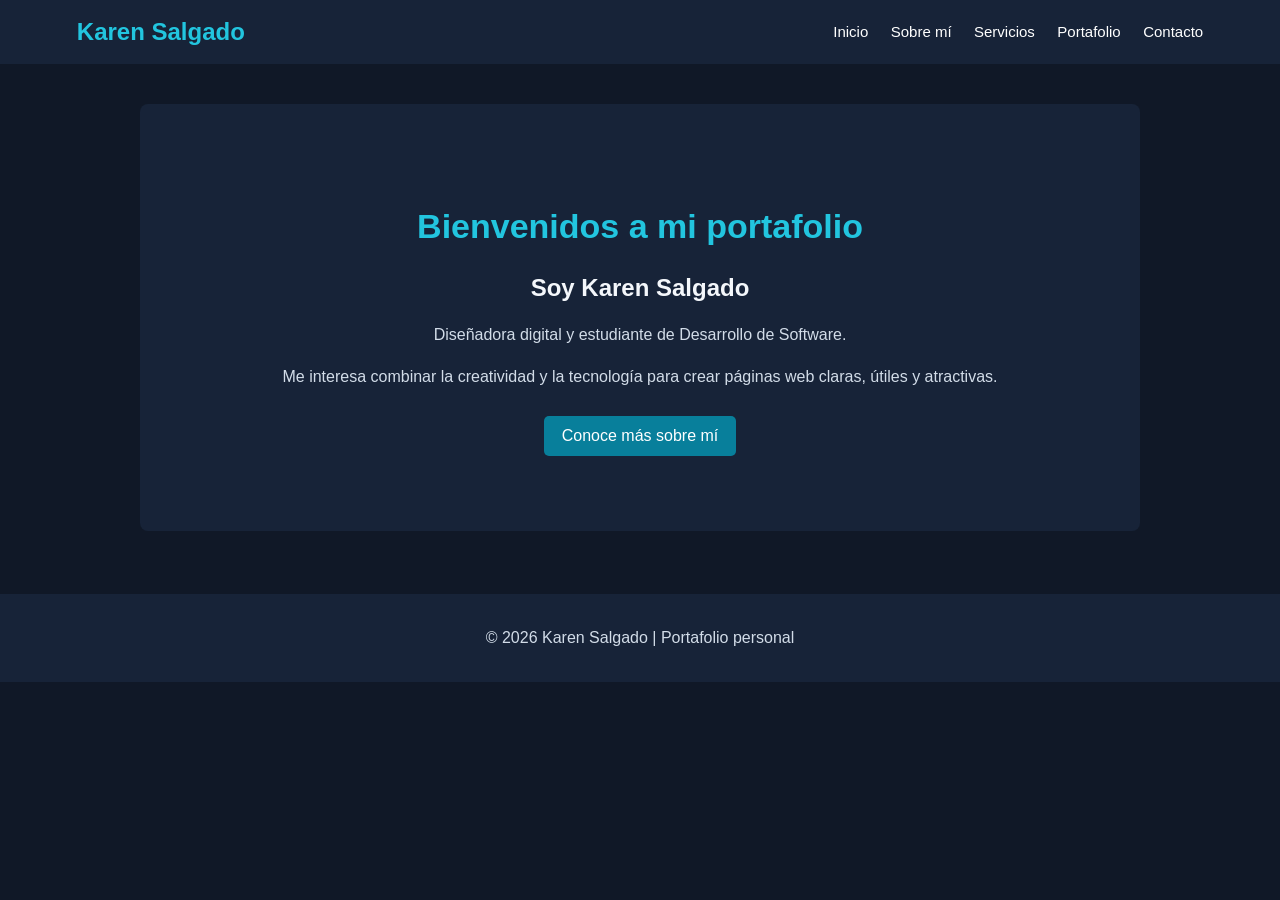
<file: index.html>
<!DOCTYPE html>
<html lang="es">
<head>
    <meta charset="UTF-8">
    <meta name="viewport" content="width=device-width, initial-scale=1.0">
    <title>Karen Salgado | Inicio</title>

    <!-- Vinculacion hoja estilos -->
    <link rel="stylesheet" href="css/styles.css">
</head>
<body>

    <!-- Encabezado -->
    <header>
        <h2 id="logo">Karen Salgado</h2>

        <!-- Menu navegacion -->
        <nav>
            <a href="index.html">Inicio</a>
            <a href="sobre-mi.html">Sobre mí</a>
            <a href="servicios.html">Servicios</a>
            <a href="portafolio.html">Portafolio</a>
            <a href="contacto.html">Contacto</a>
        </nav>
    </header>

    <!-- Contenido principal -->
    <main>

        <section class="inicio">
            <h1>Bienvenidos a mi portafolio</h1>
            <h2>Soy Karen Salgado</h2>
            <p>
                Diseñadora digital y estudiante de Desarrollo de Software.
            </p>
            <p>
                Me interesa combinar la creatividad y la tecnología para crear páginas web claras, útiles y atractivas.
            </p>
            <a href="sobre-mi.html" class="boton">
                Conoce más sobre mí
            </a>
        </section>

    </main>

    <!-- Pie de página -->
    <footer>
        <p>© 2026 Karen Salgado | Portafolio personal</p>
    </footer>

</body>
</html>
</file>
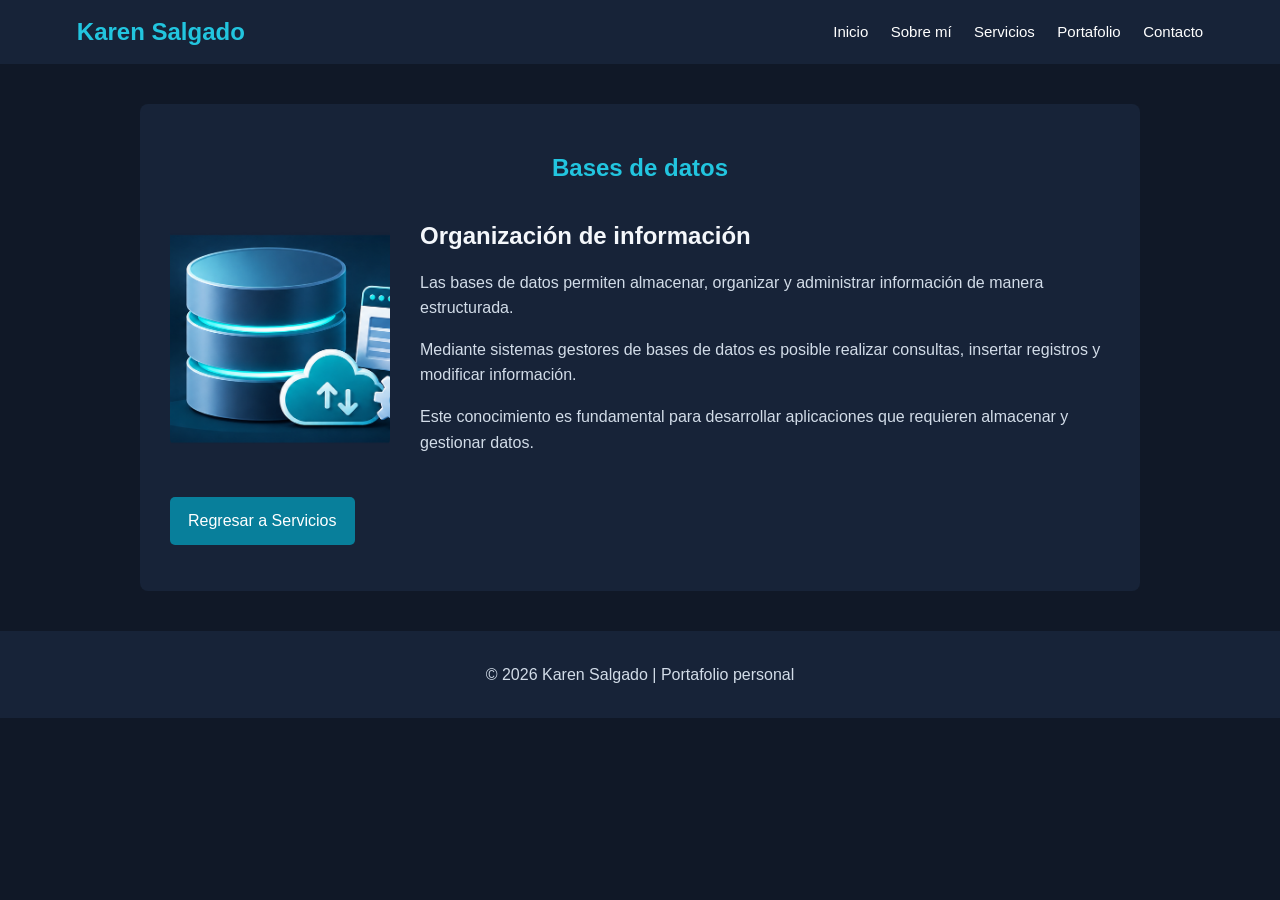
<file: base-datos.html>
<!DOCTYPE html>
<html lang="es">
<head>
    <meta charset="UTF-8">
    <meta name="viewport" content="width=device-width, initial-scale=1.0">
    <title>Karen Salgado | Bases de datos</title>
    <link rel="stylesheet" href="css/styles.css">
</head>
<body>

    <header>
        <h2 id="logo">Karen Salgado</h2>

        <nav>
            <a href="index.html">Inicio</a>
            <a href="sobre-mi.html">Sobre mí</a>
            <a href="servicios.html">Servicios</a>
            <a href="portafolio.html">Portafolio</a>
            <a href="contacto.html">Contacto</a>
        </nav>
    </header>

    <main>
        <section>
            <h1>Bases de datos</h1>

            <div class="contenido">
                <img src="img/datos.png"
                     alt="Ilustración de una base de datos">

                <div>
                    <h2>Organización de información</h2>

                    <p>
                        Las bases de datos permiten almacenar, organizar y administrar información de manera estructurada.
                    </p>

                    <p>
                        Mediante sistemas gestores de bases de datos es posible realizar consultas, insertar registros y modificar información.
                    </p>

                    <p>
                        Este conocimiento es fundamental para desarrollar aplicaciones que requieren almacenar y gestionar datos.
                    </p>
                </div>
            </div>

            <p>
                <a href="servicios.html" class="boton">
                    Regresar a Servicios
                </a>
            </p>
        </section>
    </main>

    <footer>
        <p>© 2026 Karen Salgado | Portafolio personal</p>
    </footer>

</body>
</html>
</file>
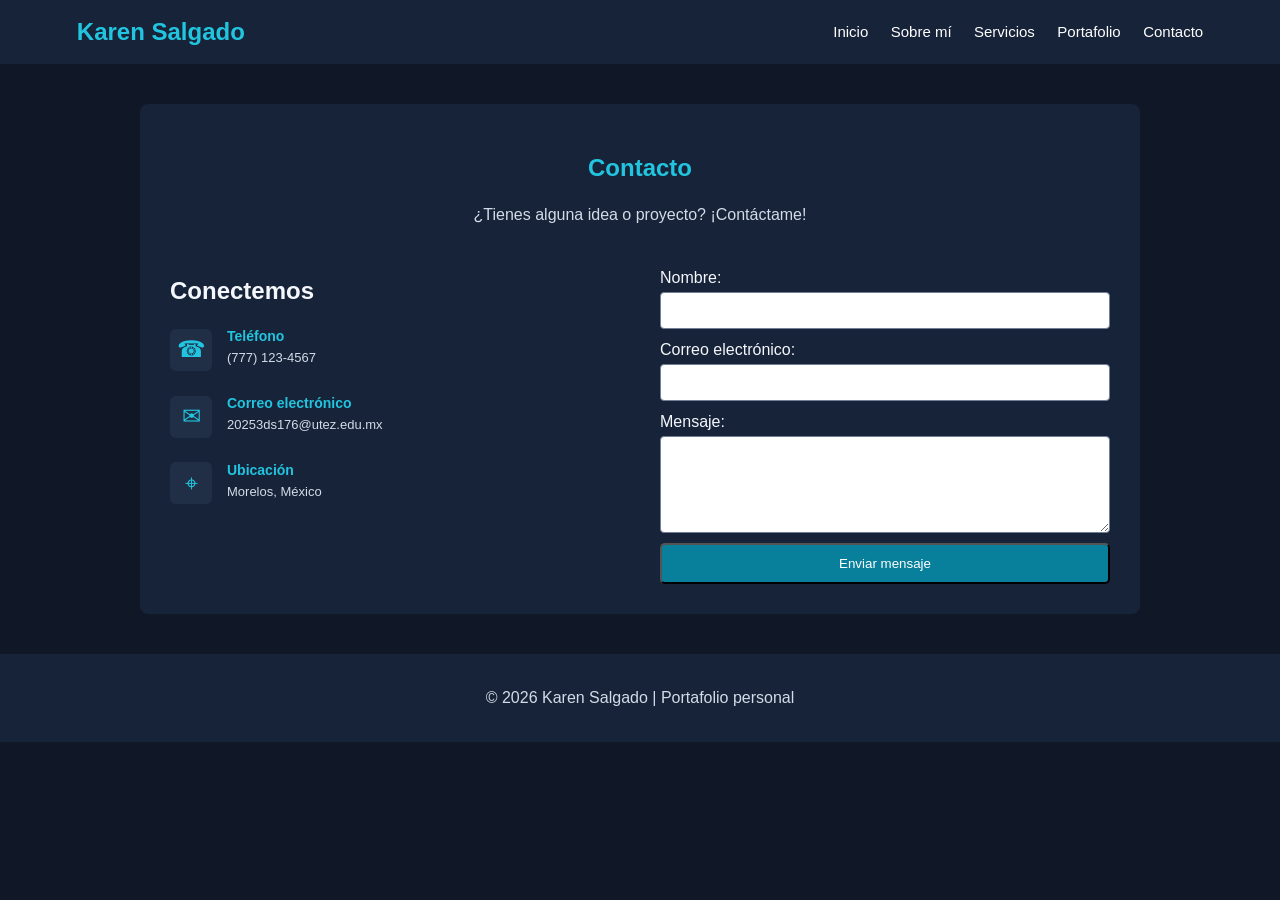
<file: contacto.html>
<!DOCTYPE html>
<html lang="es">
<head>
    <meta charset="UTF-8">
    <meta name="viewport" content="width=device-width, initial-scale=1.0">

    <title>Karen Salgado | Contacto</title>

    <link rel="stylesheet" href="css/styles.css">
</head>
<body>

    <header>
        <h2 id="logo">Karen Salgado</h2>

        <nav>
            <a href="index.html">Inicio</a>
            <a href="sobre-mi.html">Sobre mí</a>
            <a href="servicios.html">Servicios</a>
            <a href="portafolio.html">Portafolio</a>
            <a href="contacto.html">Contacto</a>
        </nav>
    </header>

    <main>

        <section>

            <h1>Contacto</h1>

            <p class="descripcion">
                ¿Tienes alguna idea o proyecto? ¡Contáctame!
            </p>

            <div class="contacto">

                
<div class="informacion">

    <h2>Conectemos</h2>

    <div class="dato-contacto">
        <span class="icono">☎</span>
        <div>
            <strong>Teléfono</strong>
            <p>(777) 123-4567</p>
        </div>
    </div>

    <div class="dato-contacto">
        <span class="icono">✉</span>
        <div>
            <strong>Correo electrónico</strong>
            <p>20253ds176@utez.edu.mx</p>
        </div>
    </div>

    <div class="dato-contacto">
        <span class="icono">⌖</span>
        <div>
            <strong>Ubicación</strong>
            <p>Morelos, México</p>
        </div>
    </div>

</div>


                <form>

                    <label for="nombre">Nombre:</label>
                    <input type="text" id="nombre"
                           name="nombre" required>

                    <label for="correo">Correo electrónico:</label>
                    <input type="email" id="correo"
                           name="correo" required>

                    <label for="mensaje">Mensaje:</label>
                    <textarea id="mensaje" name="mensaje"
                              rows="5" required></textarea>

                    <button type="submit" class="boton">
                        Enviar mensaje
                    </button>

                </form>

            </div>

        </section>

    </main>

    <footer>
        <p>© 2026 Karen Salgado | Portafolio personal</p>
    </footer>

</body>
</html>
</file>
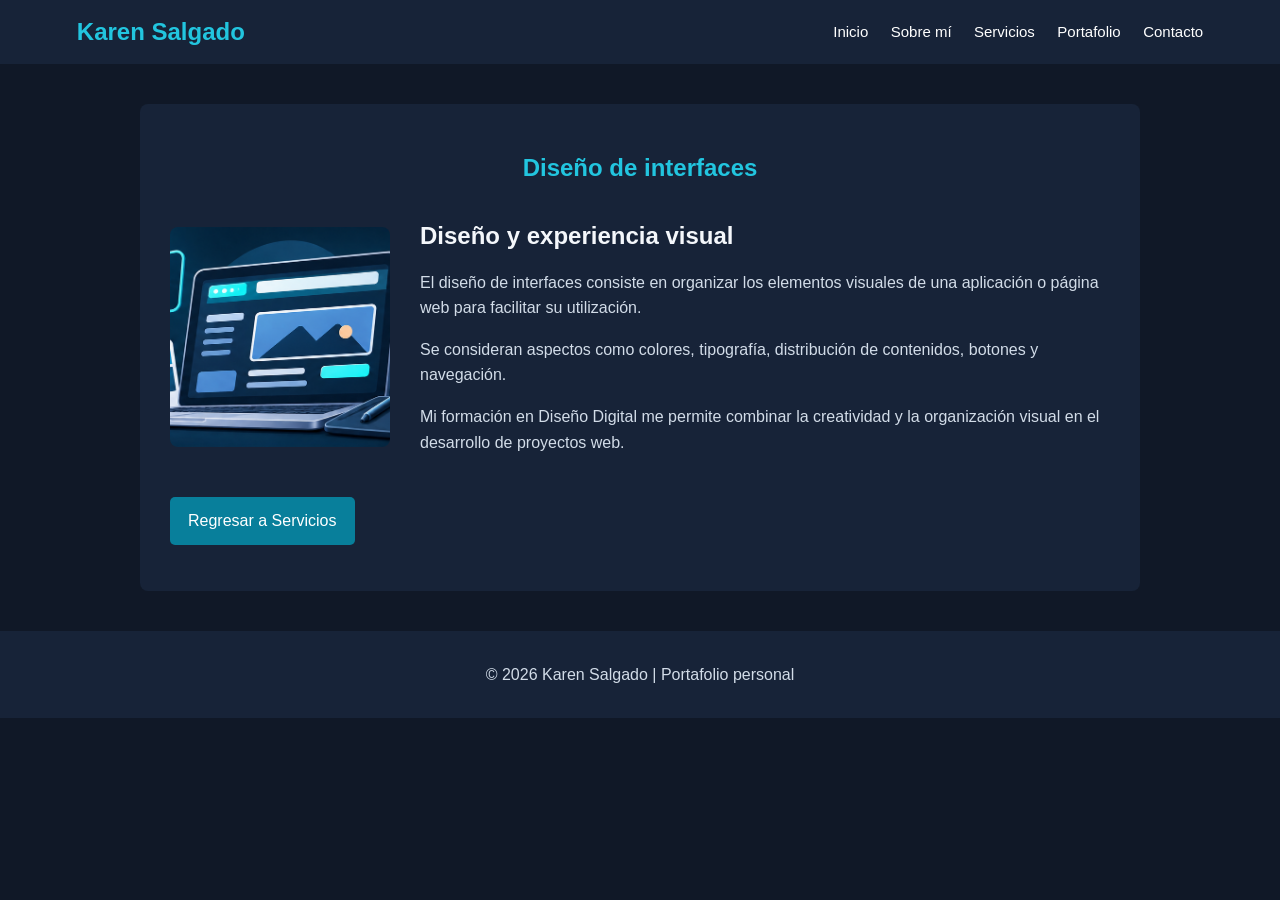
<file: diseno-interfaces.html>
<!DOCTYPE html>
<html lang="es">
<head>
    <meta charset="UTF-8">
    <meta name="viewport" content="width=device-width, initial-scale=1.0">
    <title>Karen Salgado | Diseño de interfaces</title>
    <link rel="stylesheet" href="css/styles.css">
</head>
<body>

    <header>
        <h2 id="logo">Karen Salgado</h2>

        <nav>
            <a href="index.html">Inicio</a>
            <a href="sobre-mi.html">Sobre mí</a>
            <a href="servicios.html">Servicios</a>
            <a href="portafolio.html">Portafolio</a>
            <a href="contacto.html">Contacto</a>
        </nav>
    </header>

    <main>
        <section>
            <h1>Diseño de interfaces</h1>

            <div class="contenido">
                <img src="img/diseno.png"
                     alt="Ilustración de diseño de interfaces">

                <div>
                    <h2>Diseño y experiencia visual</h2>

                    <p>
                        El diseño de interfaces consiste en organizar los elementos visuales de una aplicación o página web para facilitar su utilización.
                    </p>

                    <p>
                        Se consideran aspectos como colores, tipografía, distribución de contenidos, botones y navegación.
                    </p>

                    <p>
                        Mi formación en Diseño Digital me permite combinar la creatividad y la organización visual en el desarrollo de proyectos web.
                    </p>
                    
                </div>
            </div>

            <p>
                <a href="servicios.html" class="boton">
                    Regresar a Servicios
                </a>
            </p>
        </section>
    </main>

    <footer>
        <p>© 2026 Karen Salgado | Portafolio personal</p>
    </footer>

</body>
</html>
</file>
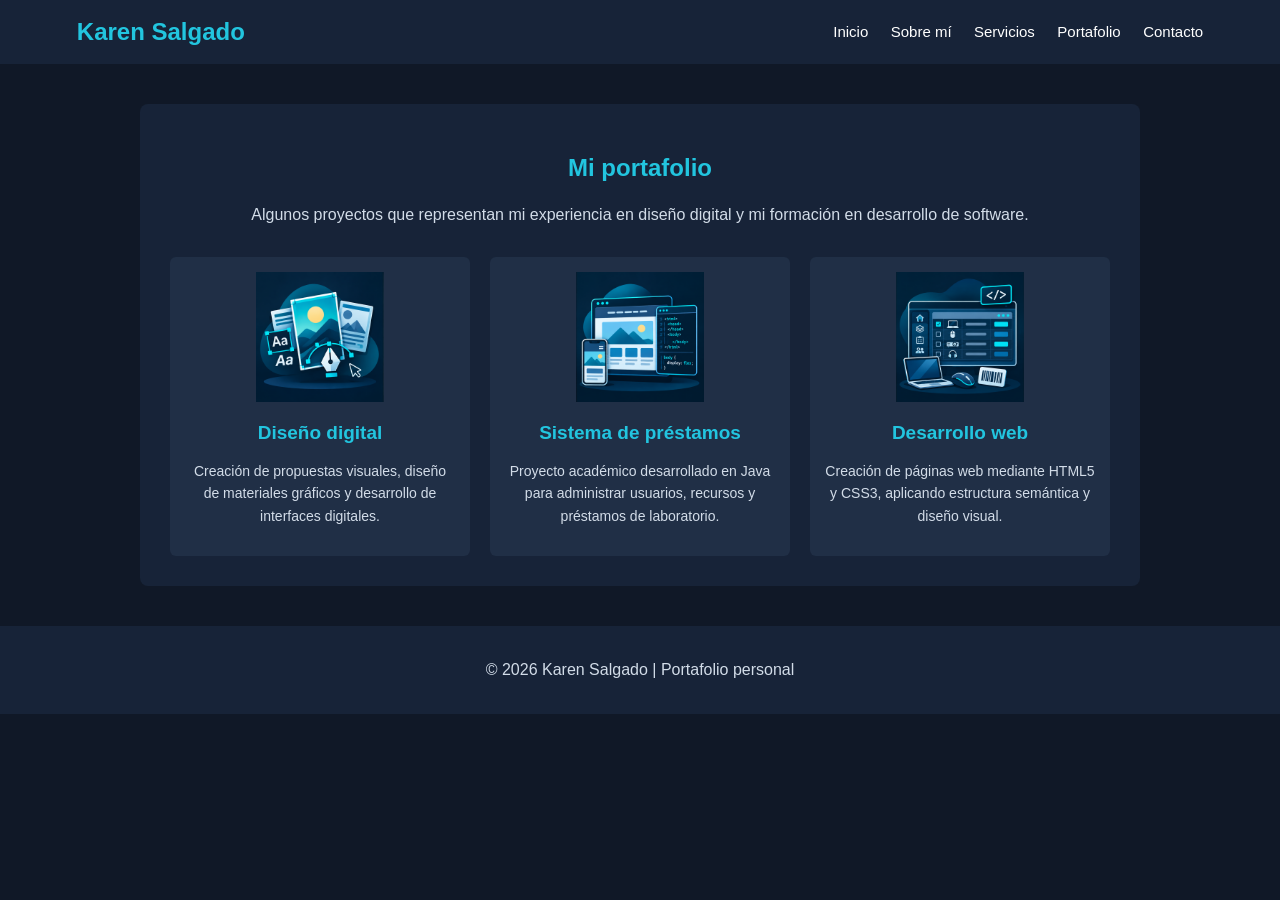
<file: portafolio.html>
<!DOCTYPE html>
<html lang="es">
<head>
    <meta charset="UTF-8">
    <meta name="viewport" content="width=device-width, initial-scale=1.0">

    <title>Karen Salgado | Portafolio</title>

    <link rel="stylesheet" href="css/styles.css">
</head>
<body>

    <header>
        <h2 id="logo">Karen Salgado</h2>

        <nav>
            <a href="index.html">Inicio</a>
            <a href="sobre-mi.html">Sobre mí</a>
            <a href="servicios.html">Servicios</a>
            <a href="portafolio.html">Portafolio</a>
            <a href="contacto.html">Contacto</a>
        </nav>
    </header>

    <!-- Contenido principal -->
    <main>

        <section>

            <h1>Mi portafolio</h1>

            <p class="descripcion">
                Algunos proyectos que representan mi experiencia en diseño digital y mi formación en desarrollo de software.
            </p>

            <div class="proyectos">

                <!-- Proyecto 1 -->
                <article class="proyecto">
                    <img src="img/proyecto_1.png" alt="Ilustración de diseño de interfaces">

                    <h2>Diseño digital</h2>

                    <p>
                        Creación de propuestas visuales, diseño de materiales gráficos y desarrollo de interfaces digitales.
                    </p>

                </article>

                <!-- Proyecto 2 -->
                <article class="proyecto">
                    <img src="img/proyecto_2.png" alt="Ilustración de una base de datos">

                    <h2>Sistema de préstamos</h2>

                    <p>
                        Proyecto académico desarrollado en Java para administrar usuarios, recursos y préstamos de laboratorio.
                    </p>

                </article>

                <!-- Proyecto 3 -->
                <article class="proyecto">
                    <img src="img/proyecto_3.png" alt="Ilustración de un sitio web">

                    <h2>Desarrollo web</h2>

                    <p>
                        Creación de páginas web mediante HTML5 y CSS3, aplicando estructura semántica y diseño visual.
                    </p>

                </article>

            </div>

        </section>

    </main>

    <footer>
        <p>© 2026 Karen Salgado | Portafolio personal</p>
    </footer>

</body>
</html>
</file>
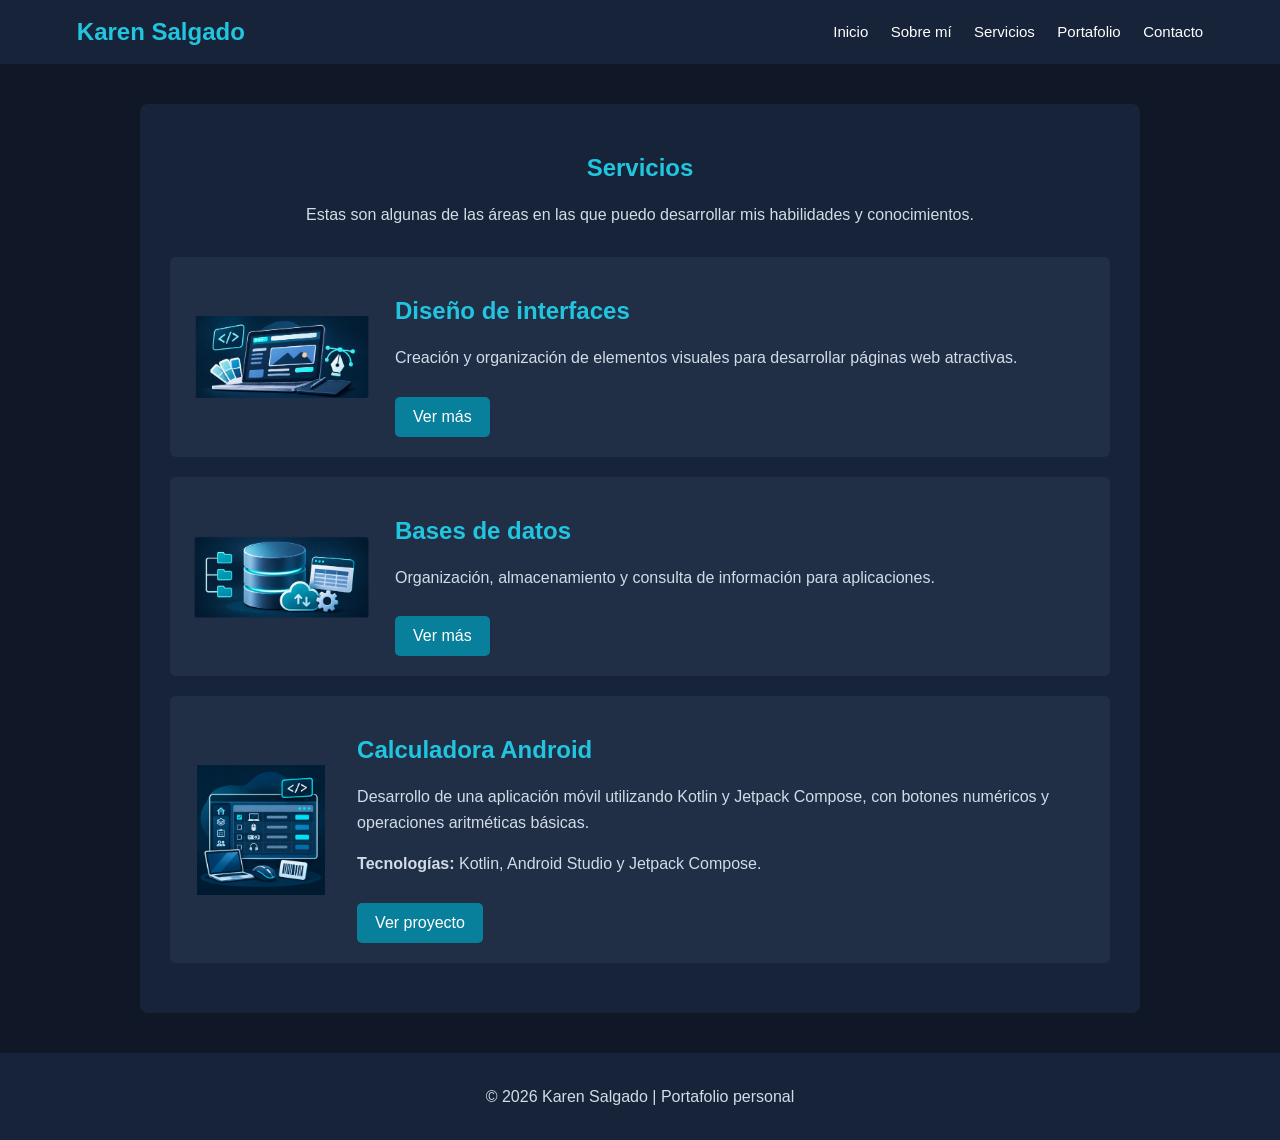
<file: servicios.html>
<!DOCTYPE html>
<html lang="es">
<head>
    <meta charset="UTF-8">
    <meta name="viewport" content="width=device-width, initial-scale=1.0">
    <title>Karen Salgado | Servicios</title>

    <link rel="stylesheet" href="css/styles.css">
</head>
<body>

    <header>
        <h2 id="logo">Karen Salgado</h2>

        <nav>
            <a href="index.html">Inicio</a>
            <a href="sobre-mi.html">Sobre mí</a>
            <a href="servicios.html">Servicios</a>
            <a href="portafolio.html">Portafolio</a>
            <a href="contacto.html">Contacto</a>
        </nav>
    </header>

    <!-- Contenido principal -->
    <main>

        <section>
            <h1>Servicios</h1>

            <p class="descripcion">
                Estas son algunas de las áreas en las que puedo desarrollar mis habilidades y conocimientos.
            </p>

            
        <!-- Servicio 1 -->
        <div class="servicio">
                <img src="img/diseno.png"
                    alt="Diseño de interfaces">

            <div>
                <h2>Diseño de interfaces</h2>

            <p>
                Creación y organización de elementos visuales para desarrollar páginas web atractivas.
            </p>

            <a href="diseno-interfaces.html" class="boton">
                Ver más
            </a>
            </div>
        </div>

        <!-- Servicio 2 -->
        <div class="servicio">
            <img src="img/datos.png"
                alt="Bases de datos">

            <div>
            <h2>Bases de datos</h2>

            <p>
                Organización, almacenamiento y consulta de información para aplicaciones.
            </p>

            <a href="base-datos.html" class="boton">
                Ver más
            </a>
            </div>
        </div>
            
<div class="servicio">

    <img src="img/proyecto_3.png"
         alt="Interfaz de una aplicación calculadora">

    <div>
        <h2>Calculadora Android</h2>

        <p>
            Desarrollo de una aplicación móvil utilizando Kotlin y Jetpack Compose, con botones numéricos y operaciones aritméticas básicas.
        </p>

        <p>
            <strong>Tecnologías:</strong>
            Kotlin, Android Studio y Jetpack Compose.
        </p>

        <a href="https://drive.google.com/file/d/19bGbIHWk5-lebT4LmsAbi6Wdh9YYT7-w/view?usp=sharing"
           target="_blank"
           rel="noopener noreferrer"
           class="boton">
            Ver proyecto
        </a>
    </div>

</div>



        </section>

    </main>

    <footer>
        <p>© 2026 Karen Salgado | Portafolio personal</p>
    </footer>

</body>
</html>
</file>
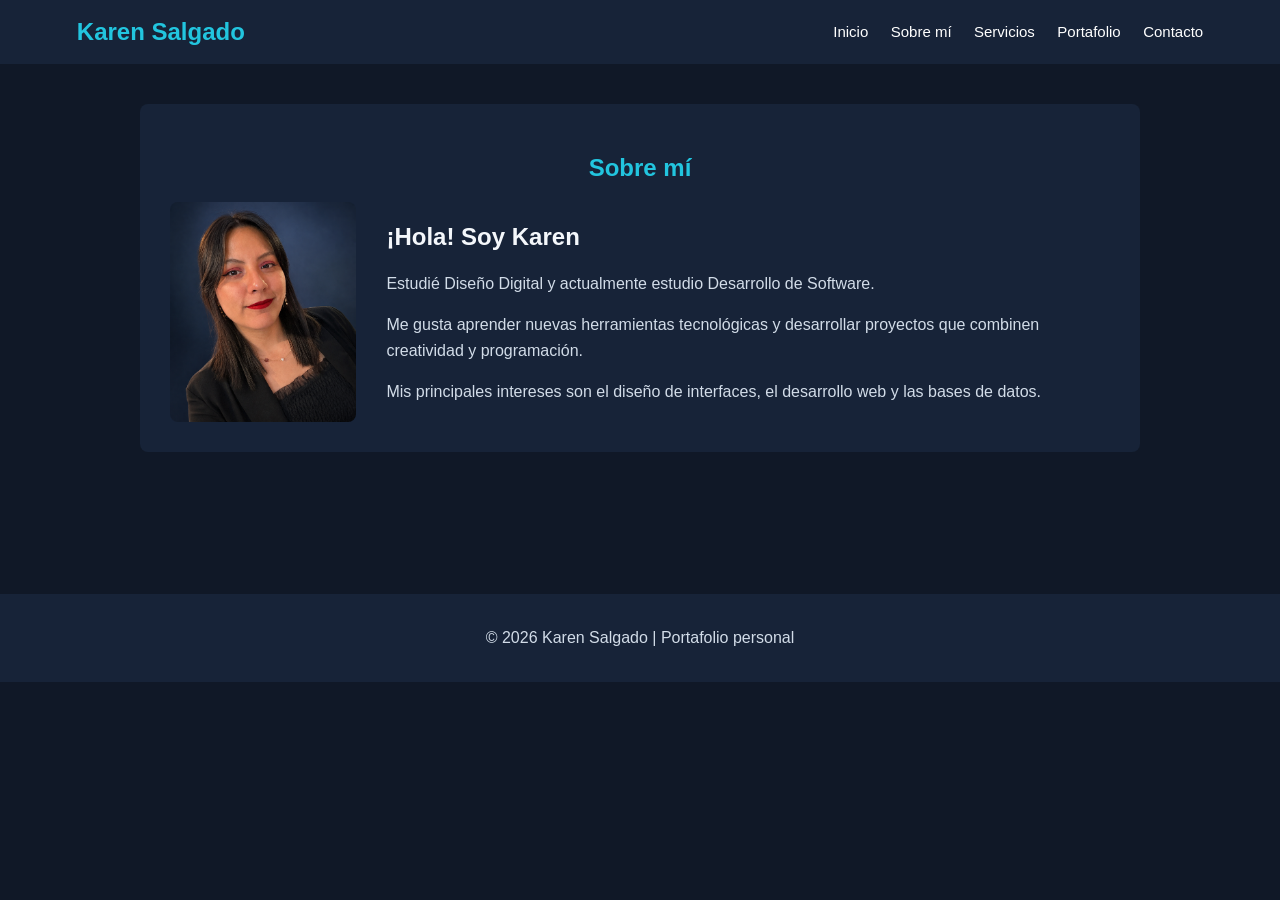
<file: sobre-mi.html>
<!DOCTYPE html>
<html lang="es">
<head>
    <meta charset="UTF-8">
    <meta name="viewport" content="width=device-width, initial-scale=1.0">
    <title>Karen Salgado | Sobre mí</title>

    <link rel="stylesheet" href="css/styles.css">
</head>
<body>

    <header>
        <h2 id="logo">Karen Salgado</h2>

        <nav>
            <a href="index.html">Inicio</a>
            <a href="sobre-mi.html">Sobre mí</a>
            <a href="servicios.html">Servicios</a>
            <a href="portafolio.html">Portafolio</a>
            <a href="contacto.html">Contacto</a>
        </nav>
    </header>

    <main>

        <section>
            <h1>Sobre mí</h1>

            <div class="contenido">

                <img src="img/perfil.png"
                     alt="Fotografía de Karen Salgado">

                <div>
                    <h2>¡Hola! Soy Karen</h2>

                    <p>
                        Estudié Diseño Digital y actualmente estudio Desarrollo de Software.
                    </p>

                    <p>
                        Me gusta aprender nuevas herramientas tecnológicas y desarrollar proyectos que combinen creatividad y programación.
                    </p>

                    <p>
                        Mis principales intereses son el diseño de interfaces, el desarrollo web y las bases de datos.
                    </p>
                </div>

            </div>

        </section>

    </main>

    <footer>
        <p>© 2026 Karen Salgado | Portafolio personal</p>
    </footer>

</body>
</html>
</file>
<file: css/styles.css>
/* Estilos generales */
body {
    margin: 0;
    font-family: Arial, sans-serif;
    background-color: #101827;
    color: #f4f7fb;
}

/* Encabezado */
header {
    background-color: #172338;
    padding: 18px 6%;
    display: flex;
    justify-content: space-between;
    align-items: center;
}

/* Selector de ID */
#logo {
    color: #22c5df;
    margin: 0;
}

/* Menu navegacion */
nav a {
    color: white;
    text-decoration: none;
    margin-left: 18px;
    font-size: 15px;
}

/* Efecto hover */
nav a:hover {
    color: #22c5df;
}

/* Contenido principal */
main {
    width: 85%;
    max-width: 1000px;
    margin: 40px auto;
    min-height: 450px;
}

/* Selector de tipo */
section {
    background-color: #172338;
    padding: 30px;
    margin-bottom: 25px;
    border-radius: 8px;
}

h1 {
    color: #22c5df;
    text-align: center;
}

p {
    color: #d2dce8;
    line-height: 1.6;
}

/* Selector de clase */
.inicio {
    text-align: center;
    padding: 75px 30px;
}

.inicio h1 {
    font-size: 34px;
}

/* Boton */
.boton {
    display: inline-block;
    background-color: #087f9b;
    color: white;
    padding: 11px 18px;
    border-radius: 5px;
    text-decoration: none;
    margin-top: 10px;
}

/* Pseudoclase hover */
.boton:hover {
    background-color: #22aeca;
}

/* Pie pagina */
footer {
    background-color: #172338;
    text-align: center;
    padding: 15px;
}

/* Sección Sobre mí */
.contenido {
    display: flex;
    align-items: center;
    gap: 30px;
}

.contenido img {
    width: 220px;
    height: 220px;
    object-fit: cover;
    border-radius: 8px;
}


/* Descripción de servicios */
.descripcion {
    text-align: center;
    margin-bottom: 30px;
}

/* Contenedores de servicios */
.servicio {
    display: flex;
    align-items: center;
    gap: 25px;
    background-color: #202f46;
    padding: 20px;
    margin: 20px 0;
    border-radius: 6px;
}

/* Imágenes de servicios */
.servicio img {
    width: 180px;
    height: 130px;
    object-fit: contain;
}

/* Títulos de servicios */
.servicio h2 {
    color: #22c5df;
}

/* Contenedor de proyectos */
.proyectos {
    display: flex;
    gap: 20px;
    margin-top: 30px;
}

/* Tarjetas de proyectos */
.proyecto {
    flex: 1;
    background-color: #202f46;
    padding: 15px;
    border-radius: 6px;
    text-align: center;
}

/* Imágenes de proyectos */
.proyecto img {
    width: 100%;
    height: 130px;
    object-fit: contain;
}

/* Títulos de los proyectos */
.proyecto h2 {
    color: #22c5df;
    font-size: 19px;
}

/* Descripciones */
.proyecto p {
    font-size: 14px;
}

/* Contacto */
.contacto {
    display: flex;
    gap: 40px;
    margin-top: 30px;
}

/* Información de contacto */
.informacion {
    flex: 1;
}

.informacion a {
    color: #22c5df;
}

/* Formulario */
form {
    flex: 1;
    display: flex;
    flex-direction: column;
}

/* Etiquetas */
label {
    margin-top: 12px;
    margin-bottom: 5px;
}

/* Campos de formulario */
input, textarea {
    padding: 10px;
    border: 1px solid #718096;
    border-radius: 4px;
    font-family: Arial, sans-serif;
}

/* Botón de envío */
form button {
    margin-top: 15px;
}

/* Datos de contacto */
.dato-contacto {
    display: flex;
    align-items: center;
    gap: 15px;
    margin-top: 22px;
}

/* Íconos */
.icono {
    color: #22c5df;
    background-color: #202f46;
    width: 42px;
    height: 42px;
    display: flex;
    justify-content: center;
    align-items: center;
    border-radius: 6px;
    font-size: 23px;
}

/* Texto de contacto */
.dato-contacto strong {
    color: #22c5df;
    font-size: 14px;
}

.dato-contacto p {
    margin: 3px 0;
    font-size: 13px;
}
</file>
